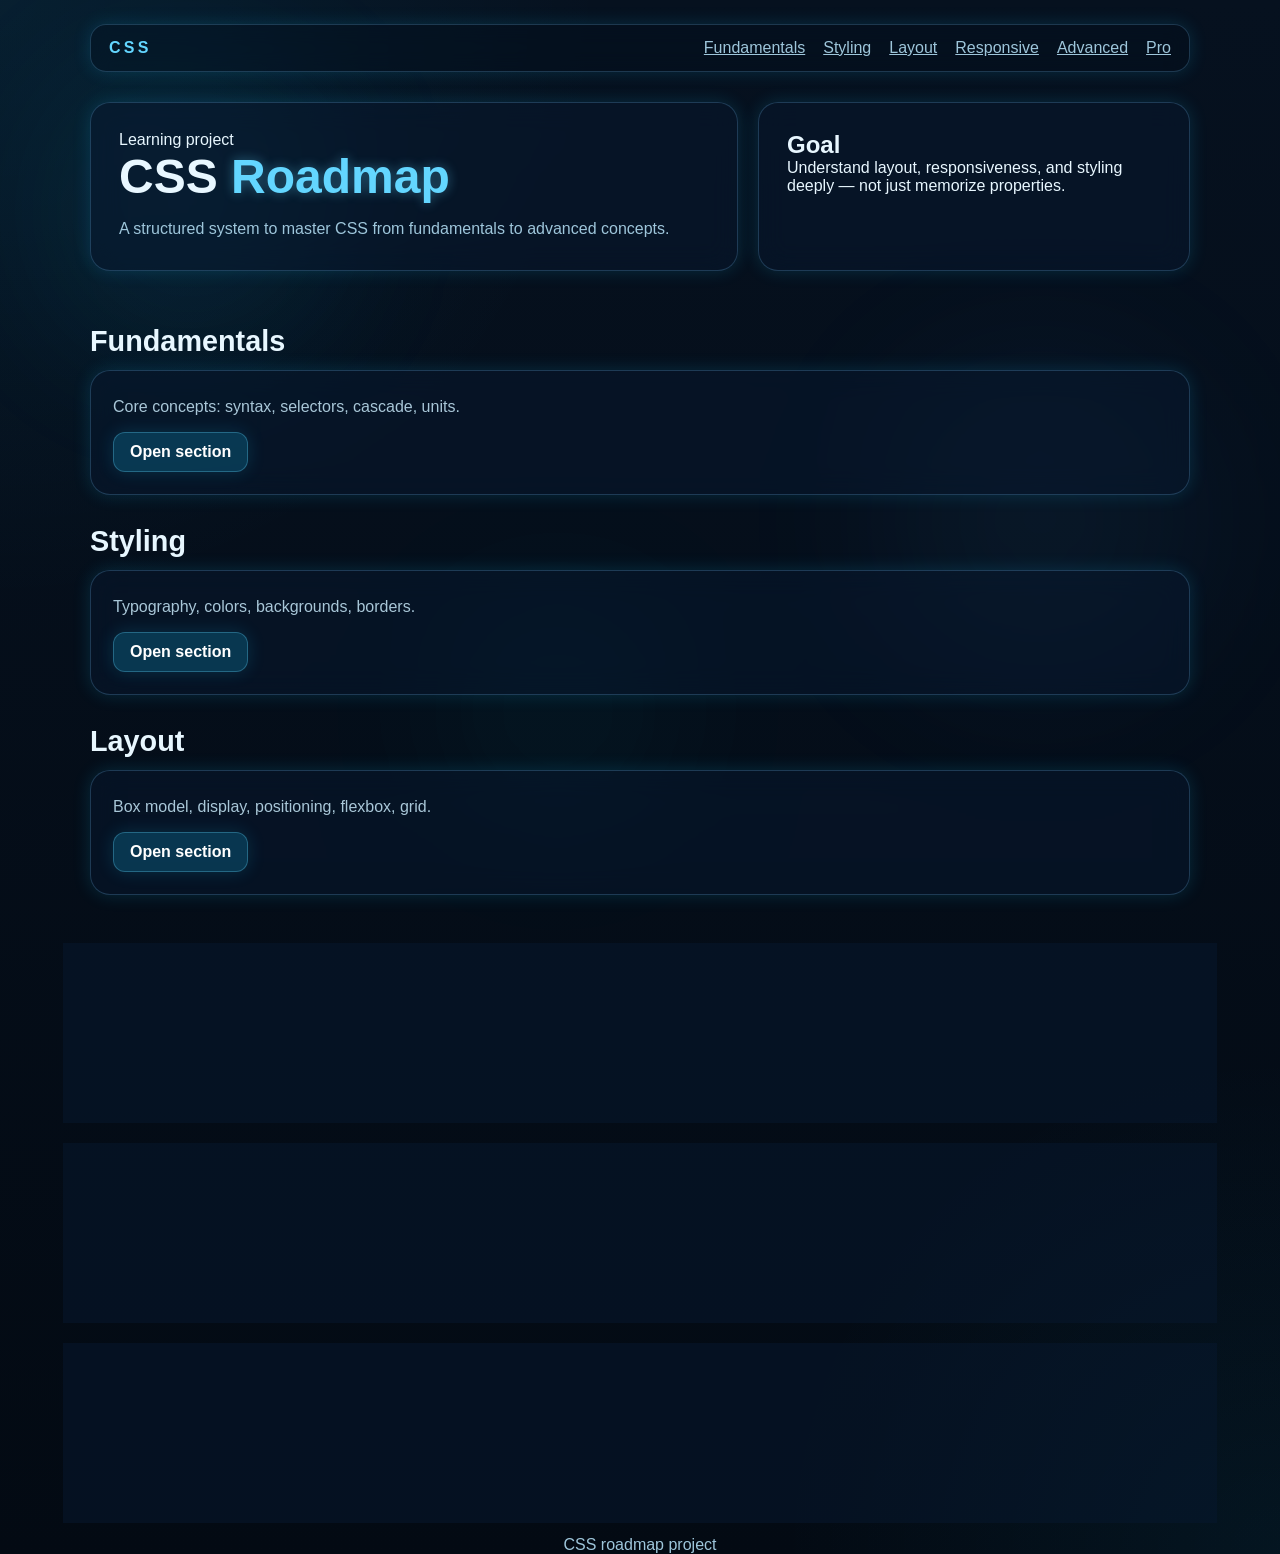
<file: index.html>
<!DOCTYPE html>
<html lang="en">
<head>
  <meta charset="UTF-8">
  <title>CSS Roadmap</title>
  <link rel="stylesheet" href="style.css">
</head>

<body>

<div class="background-glow glow-1"></div>
<div class="background-glow glow-2"></div>
<div class="background-glow glow-3"></div>

<header class="hero">
  <nav class="topbar">
    <div class="logo">CSS</div>
    <div class="topbar-links">
      <a href="#fundamentals">Fundamentals</a>
      <a href="#styling">Styling</a>
      <a href="#layout">Layout</a>
      <a href="#responsive">Responsive</a>
      <a href="#advanced">Advanced</a>
      <a href="#professional">Pro</a>
    </div>
  </nav>

  <section class="hero-content">
    <div class="hero-text glass">
      <p class="tiny-label">Learning project</p>
      <h1>CSS <span>Roadmap</span></h1>

      <p class="hero-description">
        A structured system to master CSS from fundamentals to advanced concepts.
      </p>
    </div>

    <div class="hero-side glass">
      <h2>Goal</h2>
      <p>
        Understand layout, responsiveness, and styling deeply — not just memorize properties.
      </p>
    </div>
  </section>
</header>

<main class="container">

<section id="fundamentals" class="section">
  <div class="section-title">
    <h2>Fundamentals</h2>
  </div>
  <div class="glass info-card">
    <p>Core concepts: syntax, selectors, cascade, units.</p>
    <a href="sections/fundamentals.html" class="btn btn-primary">Open section</a>
  </div>
</section>

<section id="styling" class="section">
  <div class="section-title">
    <h2>Styling</h2>
  </div>
  <div class="glass info-card">
    <p>Typography, colors, backgrounds, borders.</p>
    <a href="sections/styling.html" class="btn btn-primary">Open section</a>
  </div>
</section>

<section id="layout" class="section">
  <div class="section-title">
    <h2>Layout</h2>
  </div>
  <div class="glass info-card">
    <p>Box model, display, positioning, flexbox, grid.</p>
    <a href="sections/layout.html" class="btn btn-primary">Open section</a>
  </div>
</section>

<section id="responsive" class="section">
  <div class="section-title">
    <h2>Responsive</h2>
  </div>
  <div class="glass info-card">
    <p>Media queries, units, mobile-first design.</p>
    <a href="sections/responsive.html" class="btn btn-primary">Open section</a>
  </div>
</section>

<section id="advanced" class="section">
  <div class="section-title">
    <h2>Advanced</h2>
  </div>
  <div class="glass info-card">
    <p>Animations, transitions, transforms, variables.</p>
    <a href="sections/advanced.html" class="btn btn-primary">Open section</a>
  </div>
</section>

<section id="professional" class="section">
  <div class="section-title">
    <h2>Professional</h2>
  </div>
  <div class="glass info-card">
    <p>Architecture, performance, accessibility, compatibility.</p>
    <a href="sections/professional.html" class="btn btn-primary">Open section</a>
  </div>
</section>

</main>

<footer class="footer">
<p>CSS roadmap project</p>
</footer>

<script src="script.js"></script>
</body>
</html>
</file>
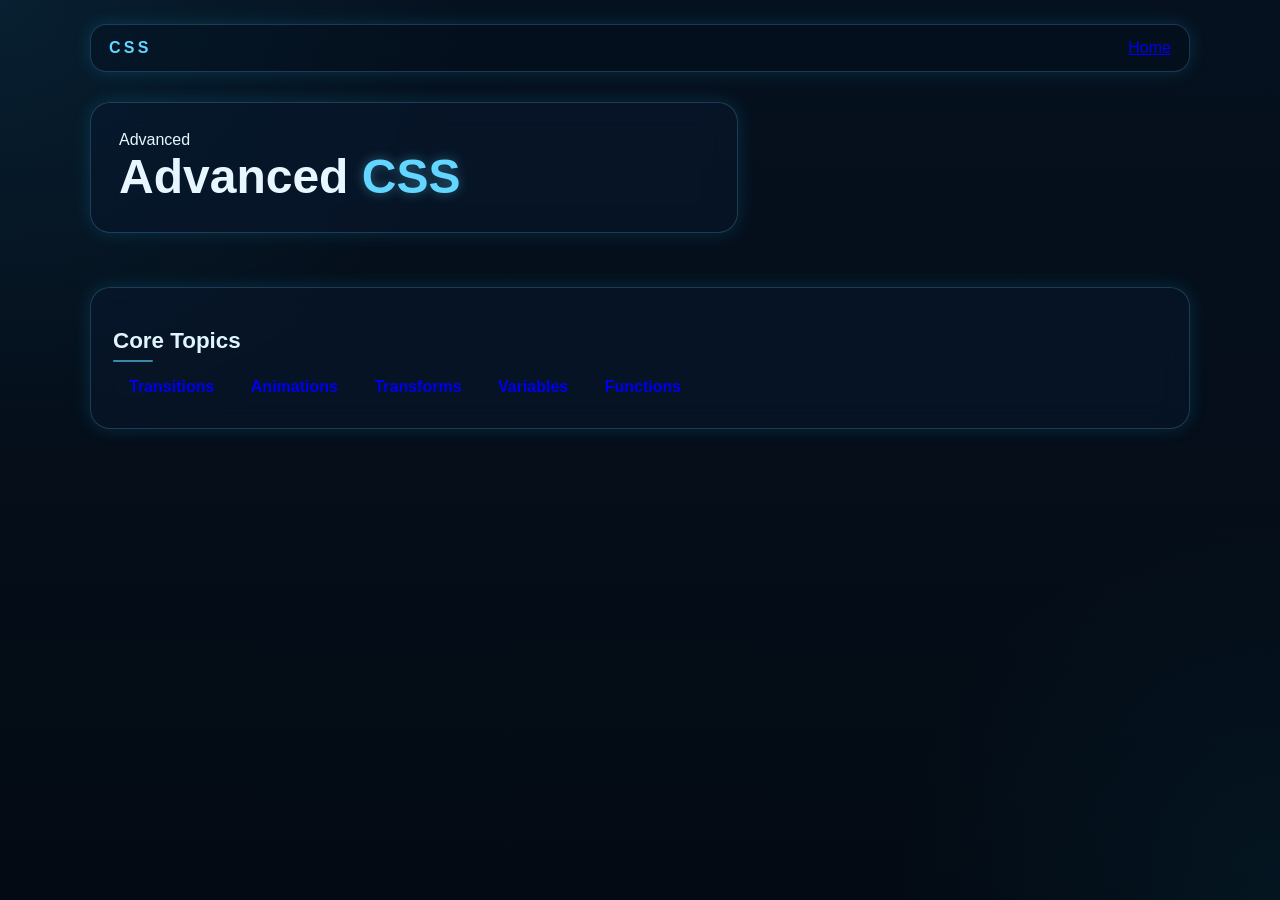
<file: sections/advanced.html>
<!DOCTYPE html>
<html lang="en">
<head>
  <meta charset="UTF-8">
  <title>Advanced CSS</title>
  <link rel="stylesheet" href="../style.css">
</head>

<body>
<header class="hero">
  <nav class="topbar">
    <div class="logo">CSS</div>
    <a href="../index.html">Home</a>
  </nav>

  <section class="hero-content">
    <div class="hero-text glass">
      <p class="tiny-label">Advanced</p>
      <h1>Advanced <span>CSS</span></h1>
    </div>
  </section>
</header>

<main class="container">
<section class="section">
<div class="glass info-card">

<h2>Core Topics</h2>

<a href="../notes/23-transitions/notes.md" class="btn">Transitions</a>
<a href="../notes/24-animations/notes.md" class="btn">Animations</a>
<a href="../notes/25-transforms/notes.md" class="btn">Transforms</a>
<a href="../notes/26-css-variables/notes.md" class="btn">Variables</a>
<a href="../notes/27-functions/notes.md" class="btn">Functions</a>

</div>
</section>
</main>
</body>
</html>
</file>
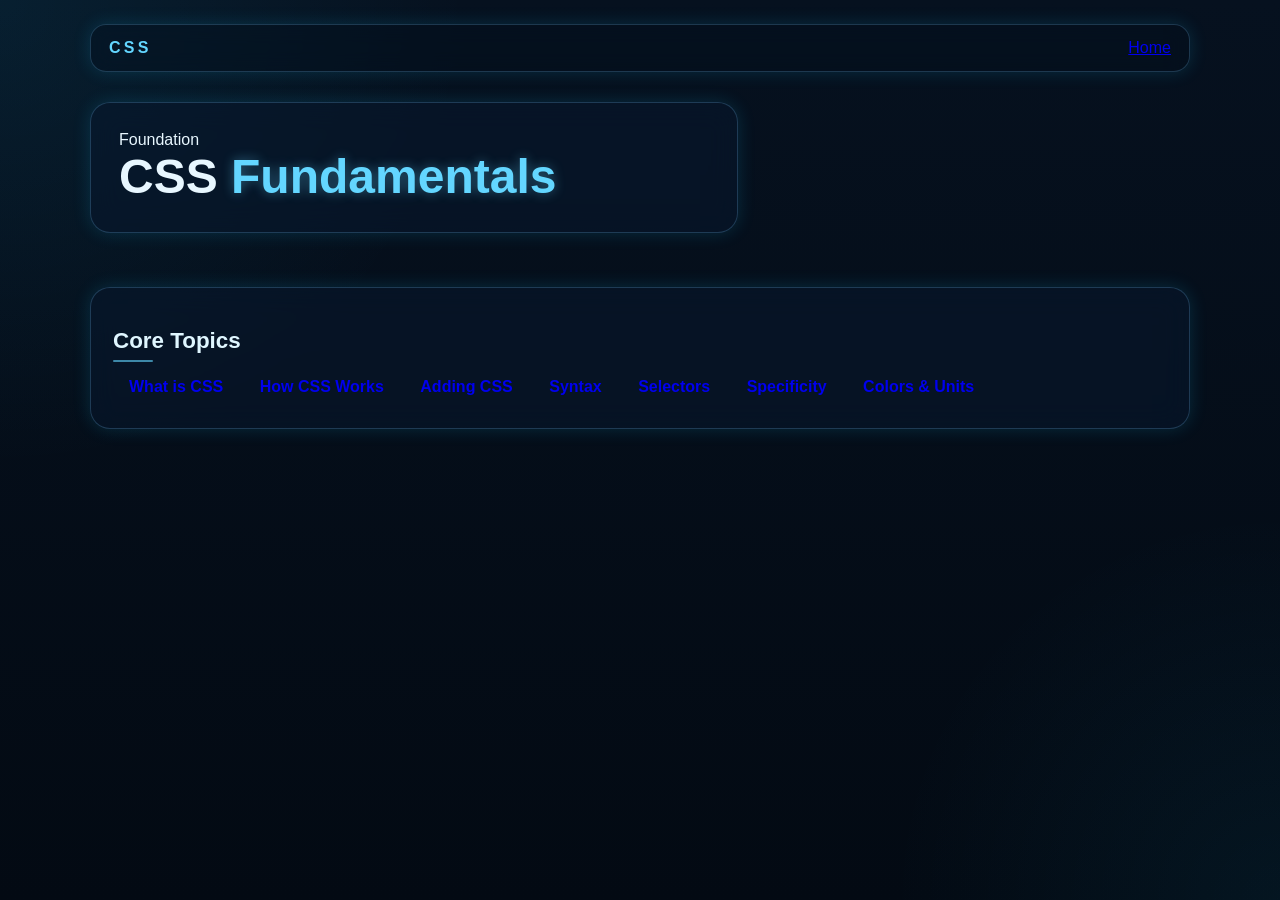
<file: sections/fundamentals.html>
<!DOCTYPE html>
<html lang="en">
<head>
  <meta charset="UTF-8">
  <title>CSS Fundamentals</title>
  <link rel="stylesheet" href="../style.css">
</head>

<body>

<header class="hero">
  <nav class="topbar">
    <div class="logo">CSS</div>
    <a href="../index.html">Home</a>
  </nav>

  <section class="hero-content">
    <div class="hero-text glass">
      <p class="tiny-label">Foundation</p>
      <h1>CSS <span>Fundamentals</span></h1>
    </div>
  </section>
</header>

<main class="container">
<section class="section">
<div class="glass info-card">

<h2>Core Topics</h2>

<a href="../notes/01-what-is-css/notes.md" class="btn">What is CSS</a>
<a href="../notes/02-how-css-works/notes.md" class="btn">How CSS Works</a>
<a href="../notes/03-adding-css-to-html/notes.md" class="btn">Adding CSS</a>
<a href="../notes/04-css-syntax/notes.md" class="btn">Syntax</a>
<a href="../notes/05-selectors/notes.md" class="btn">Selectors</a>
<a href="../notes/06-specificity-cascade/notes.md" class="btn">Specificity</a>
<a href="../notes/07-colors-units/notes.md" class="btn">Colors & Units</a>

</div>
</section>
</main>

</body>
</html>
</file>
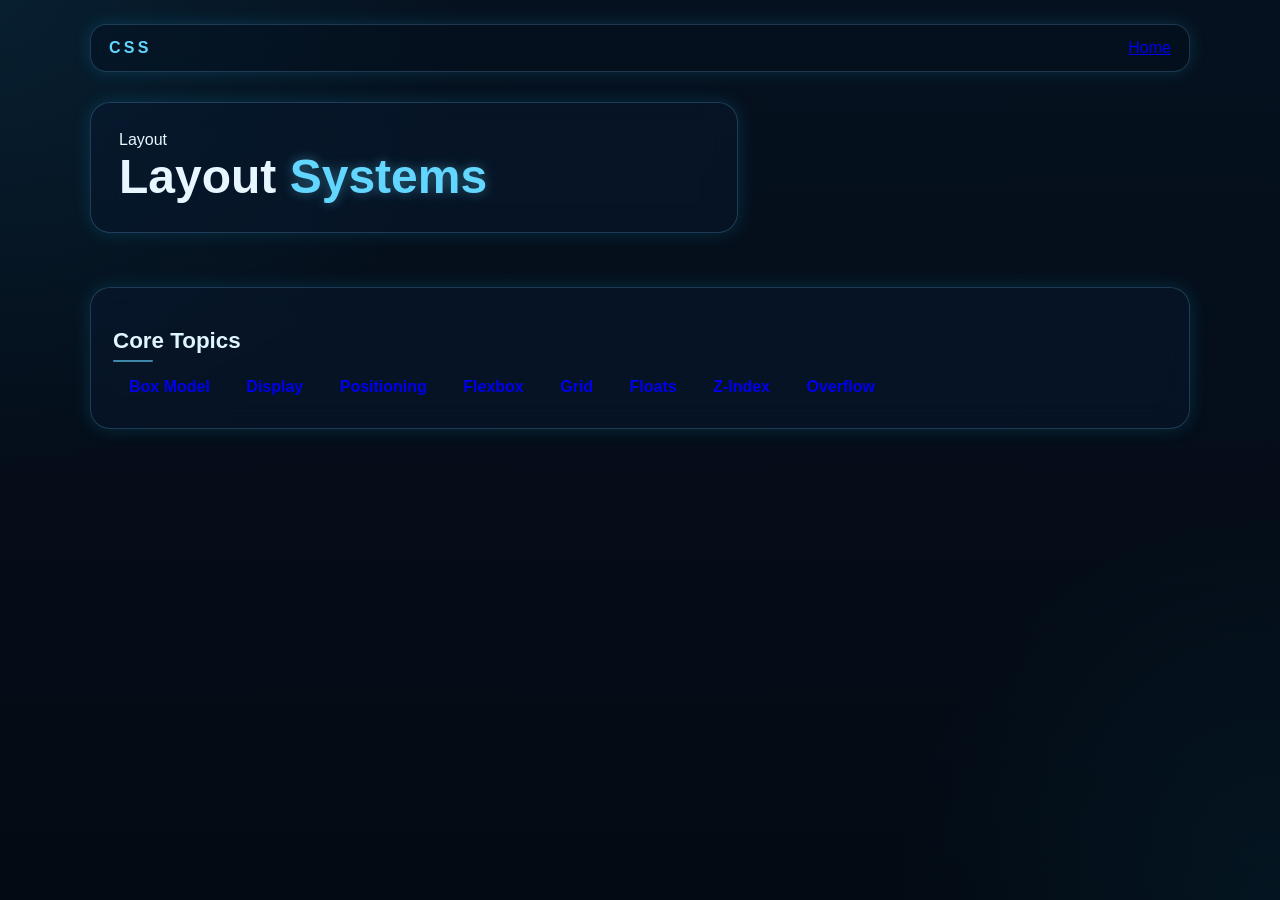
<file: sections/layout.html>
<!DOCTYPE html>
<html lang="en">
<head>
  <meta charset="UTF-8">
  <title>CSS Layout</title>
  <link rel="stylesheet" href="../style.css">
</head>

<body>
<header class="hero">
  <nav class="topbar">
    <div class="logo">CSS</div>
    <a href="../index.html">Home</a>
  </nav>

  <section class="hero-content">
    <div class="hero-text glass">
      <p class="tiny-label">Layout</p>
      <h1>Layout <span>Systems</span></h1>
    </div>
  </section>
</header>

<main class="container">
<section class="section">
<div class="glass info-card">

<h2>Core Topics</h2>

<a href="../notes/08-box-model/notes.md" class="btn">Box Model</a>
<a href="../notes/09-display-property/notes.md" class="btn">Display</a>
<a href="../notes/10-positioning/notes.md" class="btn">Positioning</a>
<a href="../notes/14-flexbox/notes.md" class="btn">Flexbox</a>
<a href="../notes/15-grid/notes.md" class="btn">Grid</a>
<a href="../notes/16-floats-clear/notes.md" class="btn">Floats</a>
<a href="../notes/17-z-index-stacking/notes.md" class="btn">Z-Index</a>
<a href="../notes/18-overflow/notes.md" class="btn">Overflow</a>

</div>
</section>
</main>
</body>
</html>
</file>
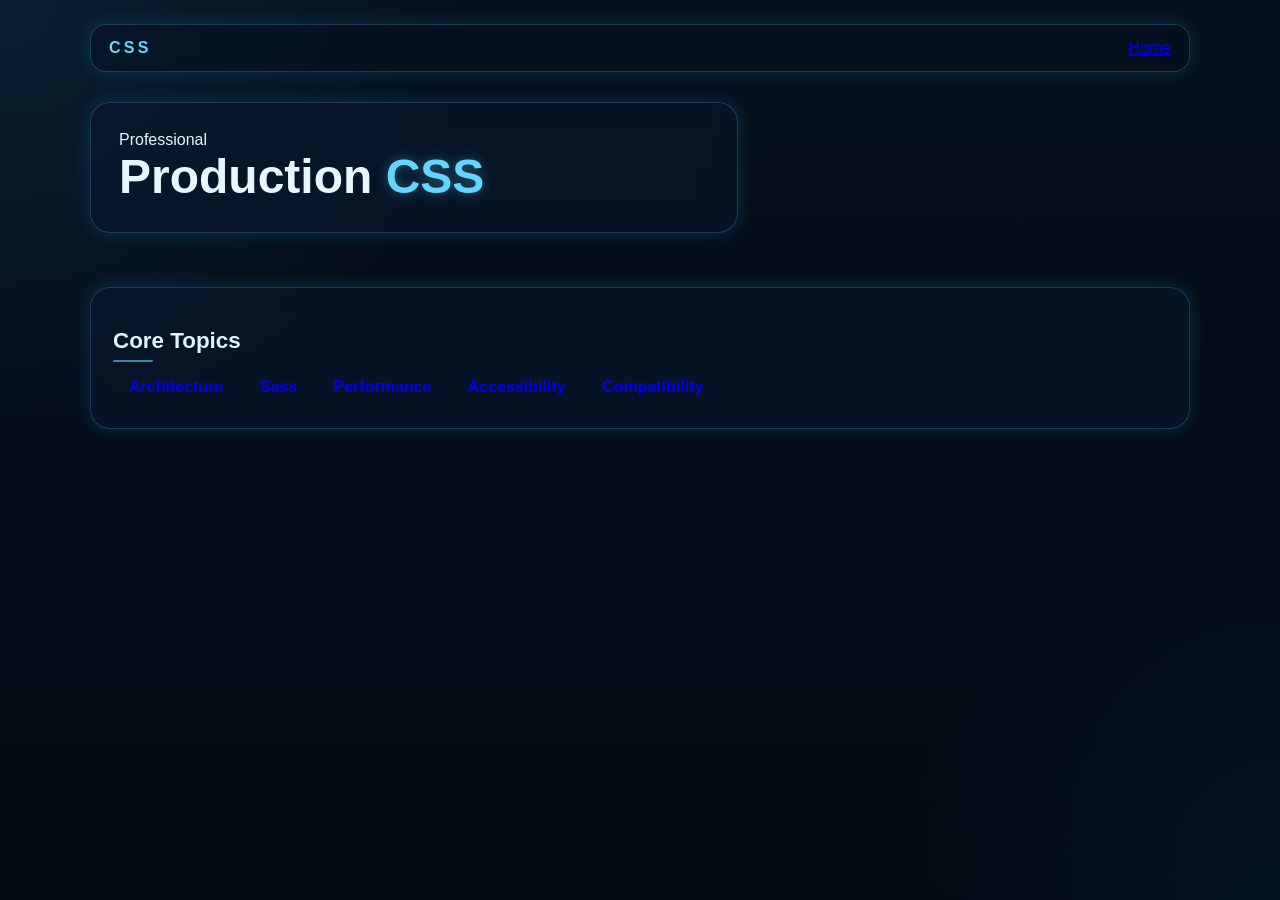
<file: sections/professional.html>
<!DOCTYPE html>
<html lang="en">
<head>
  <meta charset="UTF-8">
  <title>Professional CSS</title>
  <link rel="stylesheet" href="../style.css">
</head>

<body>
<header class="hero">
  <nav class="topbar">
    <div class="logo">CSS</div>
    <a href="../index.html">Home</a>
  </nav>

  <section class="hero-content">
    <div class="hero-text glass">
      <p class="tiny-label">Professional</p>
      <h1>Production <span>CSS</span></h1>
    </div>
  </section>
</header>

<main class="container">
<section class="section">
<div class="glass info-card">

<h2>Core Topics</h2>

<a href="../notes/28-css-architecture/notes.md" class="btn">Architecture</a>
<a href="../notes/29-sass/notes.md" class="btn">Sass</a>
<a href="../notes/30-performance/notes.md" class="btn">Performance</a>
<a href="../notes/31-accessibility/notes.md" class="btn">Accessibility</a>
<a href="../notes/32-browser-compatibility/notes.md" class="btn">Compatibility</a>

</div>
</section>
</main>
</body>
</html>
</file>
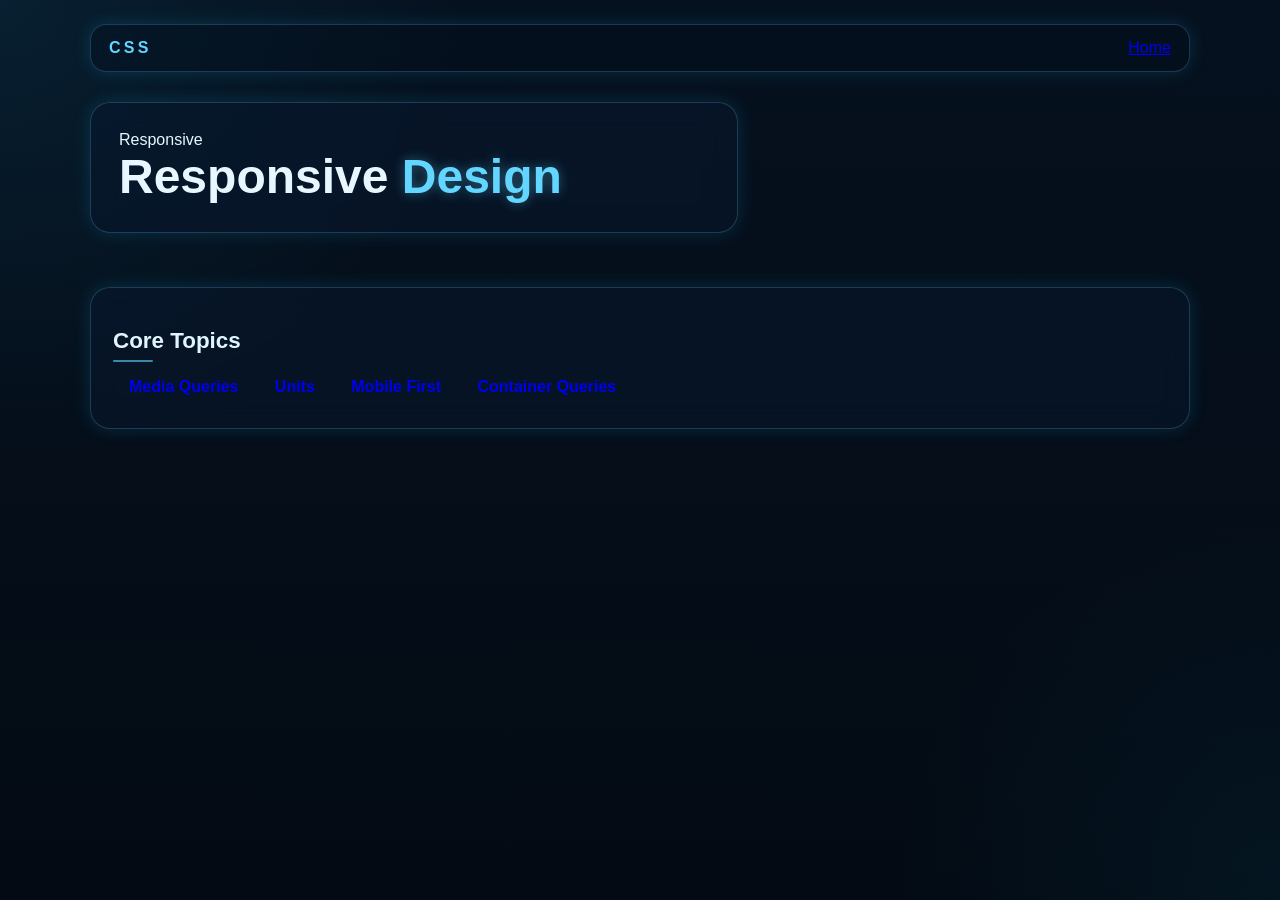
<file: sections/responsive.html>
<!DOCTYPE html>
<html lang="en">
<head>
  <meta charset="UTF-8">
  <title>Responsive Design</title>
  <link rel="stylesheet" href="../style.css">
</head>

<body>
<header class="hero">
  <nav class="topbar">
    <div class="logo">CSS</div>
    <a href="../index.html">Home</a>
  </nav>

  <section class="hero-content">
    <div class="hero-text glass">
      <p class="tiny-label">Responsive</p>
      <h1>Responsive <span>Design</span></h1>
    </div>
  </section>
</header>

<main class="container">
<section class="section">
<div class="glass info-card">

<h2>Core Topics</h2>

<a href="../notes/19-media-queries/notes.md" class="btn">Media Queries</a>
<a href="../notes/20-responsive-units/notes.md" class="btn">Units</a>
<a href="../notes/21-mobile-first/notes.md" class="btn">Mobile First</a>
<a href="../notes/22-container-queries/notes.md" class="btn">Container Queries</a>

</div>
</section>
</main>
</body>
</html>
</file>
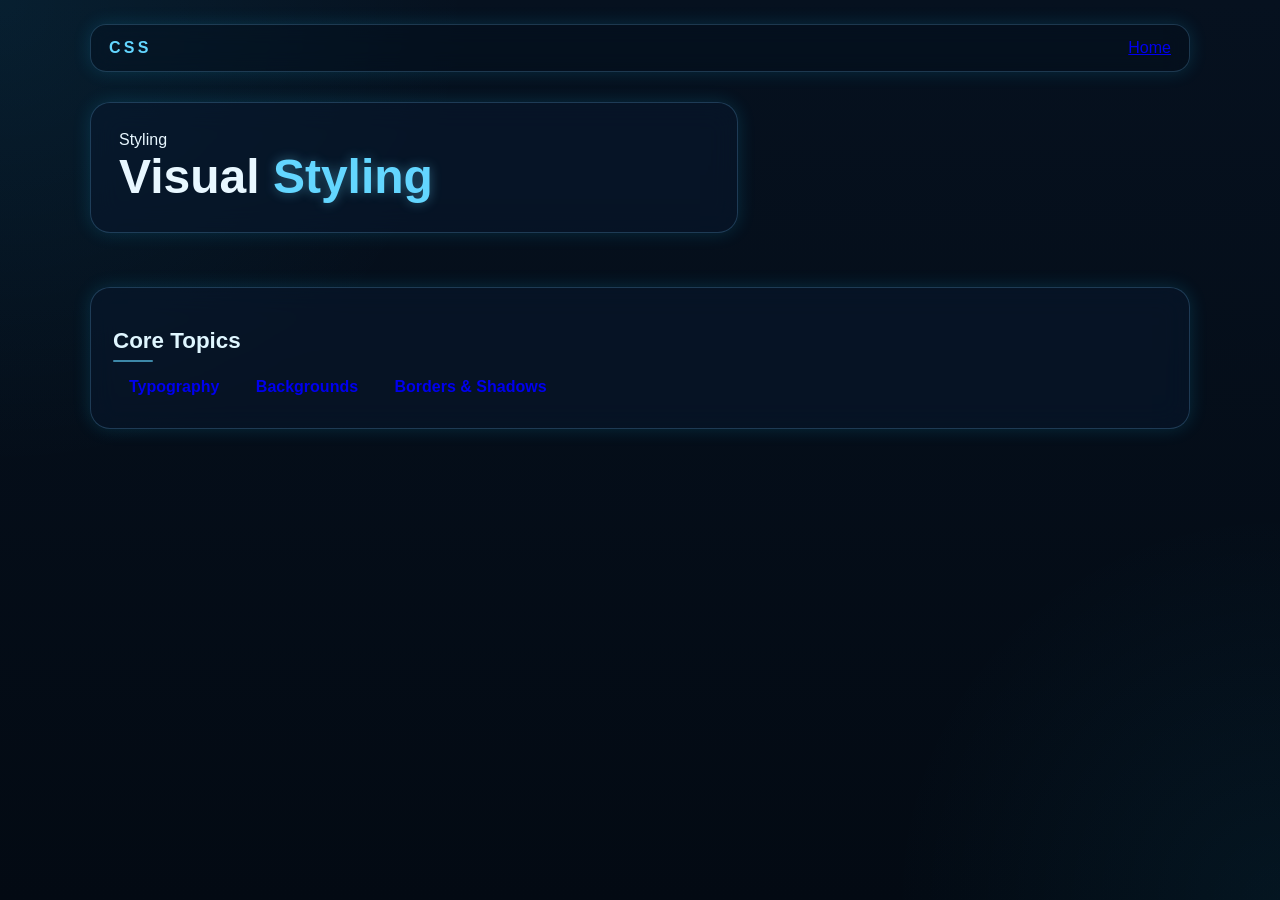
<file: sections/styling.html>
<!DOCTYPE html>
<html lang="en">
<head>
  <meta charset="UTF-8">
  <title>CSS Styling</title>
  <link rel="stylesheet" href="../style.css">
</head>

<body>
<header class="hero">
  <nav class="topbar">
    <div class="logo">CSS</div>
    <a href="../index.html">Home</a>
  </nav>

  <section class="hero-content">
    <div class="hero-text glass">
      <p class="tiny-label">Styling</p>
      <h1>Visual <span>Styling</span></h1>
    </div>
  </section>
</header>

<main class="container">
<section class="section">
<div class="glass info-card">

<h2>Core Topics</h2>

<a href="../notes/11-typography/notes.md" class="btn">Typography</a>
<a href="../notes/12-backgrounds/notes.md" class="btn">Backgrounds</a>
<a href="../notes/13-borders-shadows/notes.md" class="btn">Borders & Shadows</a>

</div>
</section>
</main>
</body>
</html>
</file>
<file: style.css>
:root {
  --bg-main: #06111f;
  --panel: rgba(8, 24, 46, 0.55);
  --border: rgba(120, 200, 255, 0.22);

  --text: #e8f7ff;
  --muted: #9ec6db;

  --blue: #63d6ff;
  --blue-strong: #18c8ff;

  --shadow: 0 0 18px rgba(24, 200, 255, 0.16);
  --shadow-strong: 0 0 30px rgba(24, 200, 255, 0.22);

  --radius: 20px;
}

/* RESET */
* {
  margin: 0;
  padding: 0;
  box-sizing: border-box;
}

html {
  scroll-behavior: smooth;
}

/* BODY */
body {
  min-height: 100vh;
  font-family: Arial, sans-serif;
  color: var(--text);

  background:
    radial-gradient(circle at top left, rgba(24, 200, 255, 0.08), transparent 30%),
    radial-gradient(circle at bottom right, rgba(24, 200, 255, 0.06), transparent 25%),
    linear-gradient(180deg, var(--bg-main), #030a13 100%);

  overflow-x: hidden;
}

/* BACKGROUND GLOW */
.background-glow {
  position: fixed;
  border-radius: 50%;
  filter: blur(90px);
  pointer-events: none;
  z-index: 0;
  opacity: 0.55;
}

.glow-1 {
  width: 260px;
  height: 260px;
  top: 80px;
  left: 60px;
  background: rgba(24, 200, 255, 0.18);
}

.glow-2 {
  width: 320px;
  height: 320px;
  top: 40%;
  right: 80px;
  background: rgba(80, 170, 255, 0.12);
}

.glow-3 {
  width: 220px;
  height: 220px;
  bottom: 80px;
  left: 35%;
  background: rgba(0, 255, 255, 0.10);
}

/* HERO / NAV */
.hero {
  width: min(1100px, calc(100% - 32px));
  margin: auto;
  padding: 24px 0;
  position: relative;
  z-index: 1;
}

.topbar {
  display: flex;
  justify-content: space-between;
  align-items: center;

  padding: 14px 18px;
  border-radius: 16px;

  background: rgba(4, 15, 29, 0.35);
  border: 1px solid var(--border);

  backdrop-filter: blur(10px);
  box-shadow: var(--shadow);
}

.logo {
  font-weight: 800;
  letter-spacing: 0.2em;
  color: var(--blue);
}

.topbar-links {
  display: flex;
  gap: 18px;
}

.topbar-links a {
  color: var(--muted);
}

.topbar-links a:hover {
  color: var(--blue);
}

/* GLASS */
.glass {
  background: var(--panel);
  border: 1px solid var(--border);
  border-radius: var(--radius);

  backdrop-filter: blur(14px);
  -webkit-backdrop-filter: blur(14px);

  box-shadow: var(--shadow);

  transition: transform 0.25s ease, box-shadow 0.25s ease;
}

.glass:hover {
  transform: translateY(-6px);
  box-shadow: 0 15px 40px rgba(24, 200, 255, 0.15);
}

/* HERO CONTENT */
.hero-content {
  display: grid;
  grid-template-columns: 1.5fr 1fr;
  gap: 20px;
  margin-top: 30px;
}

.hero-text,
.hero-side {
  padding: 28px;
}

.hero-text h1 {
  font-size: 3rem;
}

.hero-text span {
  color: var(--blue);
  text-shadow: 0 0 12px rgba(99, 214, 255, 0.4);
}

.hero-description {
  margin-top: 12px;
  color: var(--muted);
  line-height: 1.6;
}

/* MAIN */
.container {
  width: min(1100px, calc(100% - 32px));
  margin: auto;
  position: relative;
  z-index: 1;
}

/* SECTIONS */
.section {
  margin-top: 30px;
}

/* TITLES */
.section-title {
  margin-bottom: 12px;
}

.section-title h2 {
  font-size: 1.8rem;
}

/* CARDS */
.info-card {
  padding: 22px;
}

.info-card p {
  line-height: 1.7;
  color: #a9c7d8;
  margin-bottom: 12px;
}

.info-card h2 {
  font-size: 1.4rem;
  margin-top: 18px;
  margin-bottom: 6px;
  color: #dff6ff;
  position: relative;
}

.info-card h2::after {
  content: "";
  display: block;
  width: 40px;
  height: 2px;
  margin-top: 6px;
  background: rgba(99, 214, 255, 0.6);
  border-radius: 2px;
}

/* LISTS */
.info-card ul {
  margin-top: 8px;
  margin-bottom: 12px;
}

.info-card li {
  margin-bottom: 6px;
  color: #bfe9ff;
}

/* BUTTONS */
.btn {
  display: inline-block;
  padding: 10px 16px;
  border-radius: 12px;
  font-weight: 700;
  text-decoration: none;
}

.btn-primary {
  background: rgba(24, 200, 255, 0.2);
  border: 1px solid rgba(99, 214, 255, 0.3);
  color: white;
  box-shadow: var(--shadow);
}

.btn-primary:hover {
  transform: translateY(-2px);
}

/* FOOTER */
.footer {
  margin-top: 40px;
  text-align: center;
  color: var(--muted);
}

/* ANIMATIONS */
.section {
  opacity: 0;
  transform: translateY(30px);
  animation: fadeSlide 0.6s ease forwards;
}

.section:nth-child(1) { animation-delay: 0.1s; }
.section:nth-child(2) { animation-delay: 0.2s; }
.section:nth-child(3) { animation-delay: 0.3s; }
.section:nth-child(4) { animation-delay: 0.4s; }

@keyframes fadeSlide {
  to {
    opacity: 1;
    transform: translateY(0);
  }
}
</file>
